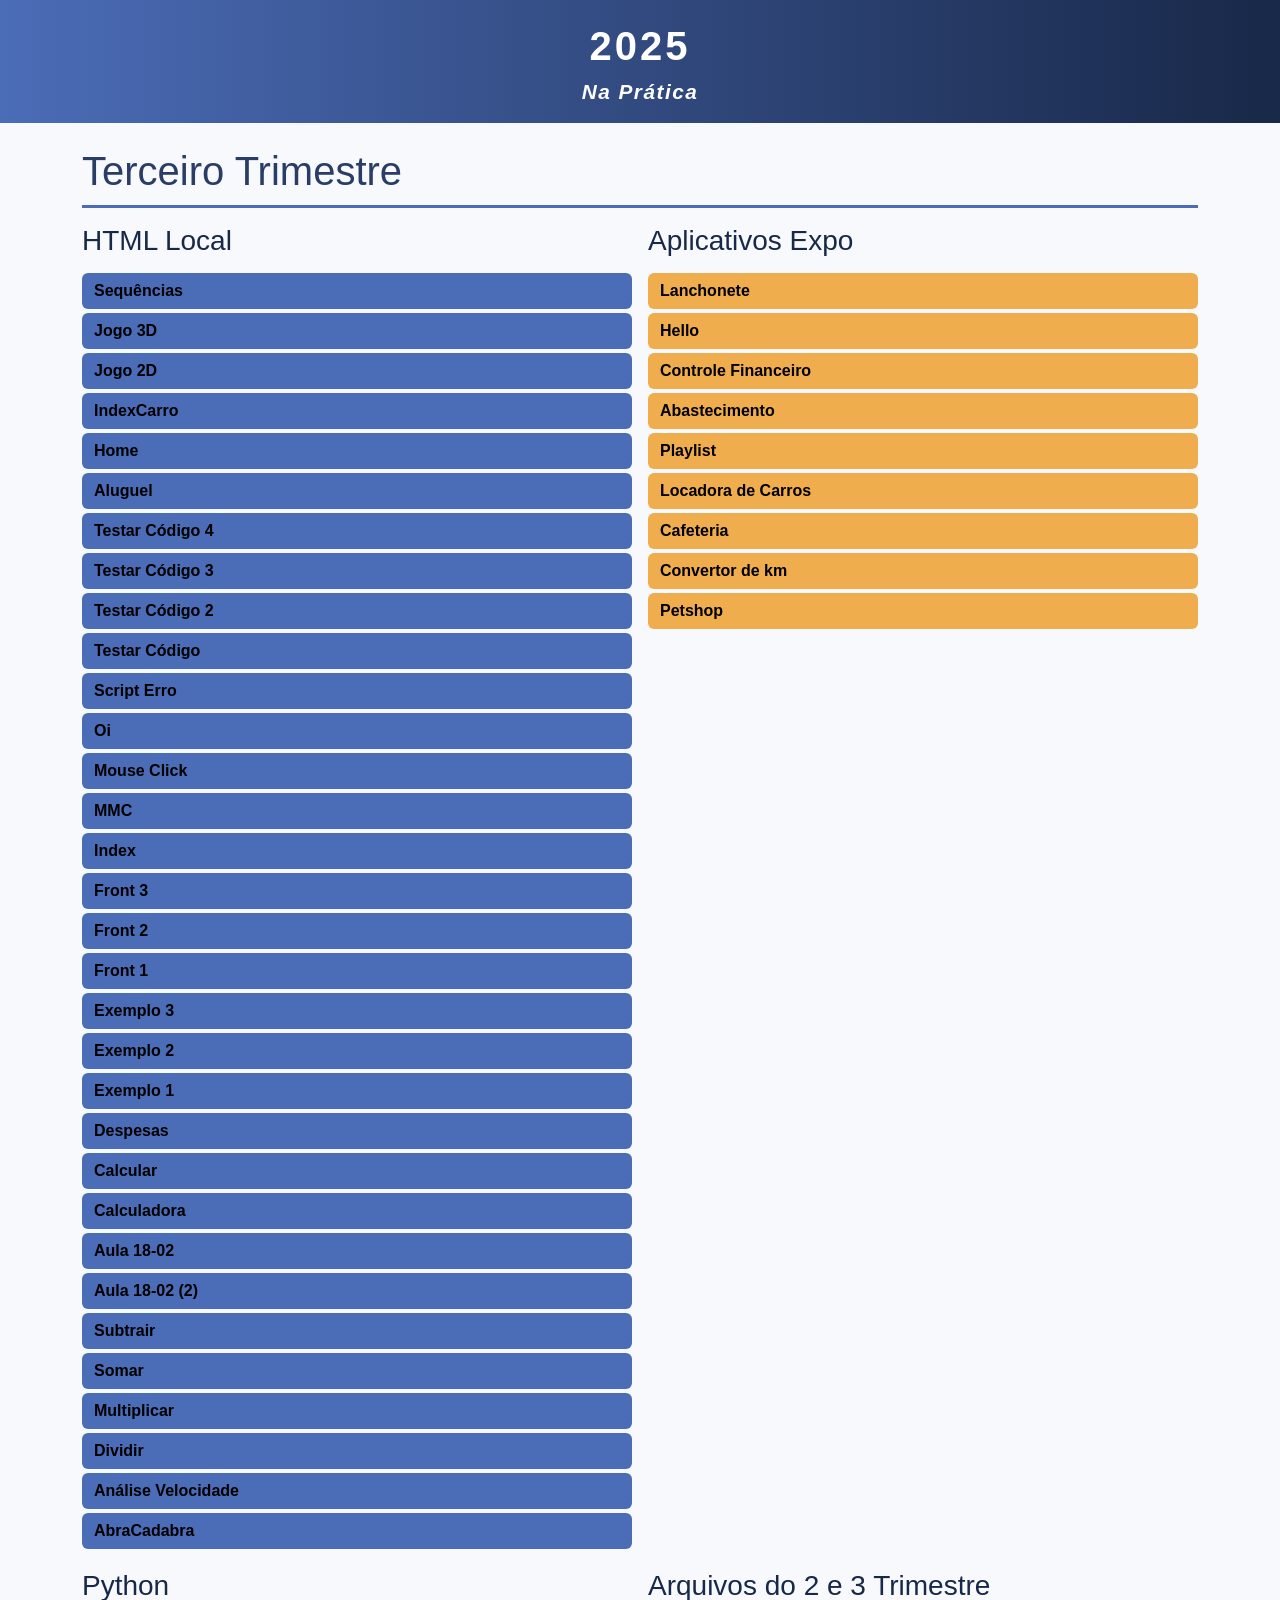
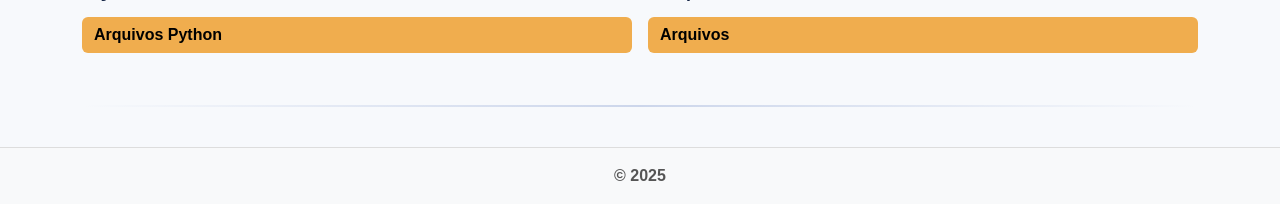
<file: 2025.html>
<!DOCTYPE html>
<html lang="pt-BR">

<head>
    <!-- Metadados e Responsividade -->
    <meta charset="UTF-8">
    <meta name="viewport" content="width=device-width, initial-scale=1.0">
    <title>Aulas 2025</title>

    <!-- Bootstrap CSS e JS -->
    <link href="https://cdn.jsdelivr.net/npm/bootstrap@5.3.3/dist/css/bootstrap.min.css" rel="stylesheet"
        integrity="sha384-QWTKZyjpPEjISv5WaRU9OFeRpok6YctnYmDr5pNlyT2bRjXh0JMhjY6hW+ALEwIH" crossorigin="anonymous">
    <script src="https://cdn.jsdelivr.net/npm/bootstrap@5.3.3/dist/js/bootstrap.bundle.min.js"
        integrity="sha384-YvpcrYf0tY3lHB60NNkmXc5s9fDVZLESaAA55NDzOxhy9GkcIdslK1eN7N6jIeHz"
        crossorigin="anonymous"></script>

    <!-- CSS Customizado -->
    <link rel="stylesheet" href="stylenovo.css">
</head>

<body>

    <!-- HEADER -->
    <header class="bg-light header mb-4">
        <section class="text-center py-3">
            <span class="span-1">2025</span>
            <span class="span-2">Na Prática</span>
        </section>
    </header>

    <!-- MAIN -->
    <main class="container">

        <!-- SEÇÃO 1: Trimestre -->
        <div class="secao-1 mb-5">
            <h1 class="robinho mb-3">Terceiro Trimestre</h1>

            <div class="row g-3">

                <!-- Categoria: HTML do Trimestre -->
                <div class="col-md-6">
                    <h3>HTML Local</h3>
                    <a href="sequencias.html" class="btn btn-info mb-1">Sequências</a>
                    <a href="index7.html" class="btn btn-info mb-1">Jogo 3D</a>
                    <a href="Jogo 2d.html" class="btn btn-info mb-1">Jogo 2D</a>
                    <a href="index2.html" class="btn btn-info mb-1">IndexCarro</a>
                    <a href="home.html" class="btn btn-info mb-1">Home</a>
                    <a href="aluguel.html" class="btn btn-info mb-1">Aluguel</a>
                    <a href="testarcodigo4.html" class="btn btn-info mb-1">Testar Código 4</a>
                    <a href="testarcodigo3.html" class="btn btn-info mb-1">Testar Código 3</a>
                    <a href="testarcodigo2.html" class="btn btn-info mb-1">Testar Código 2</a>
                    <a href="testarcodigo.html" class="btn btn-info mb-1">Testar Código</a>
                    <a href="script erro.html" class="btn btn-info mb-1">Script Erro</a>
                    <a href="Oi.html" class="btn btn-info mb-1">Oi</a>
                    <a href="mouseClick.html" class="btn btn-info mb-1">Mouse Click</a>
                    <a href="mmc.html" class="btn btn-info mb-1">MMC</a>
                    <a href="index.html" class="btn btn-info mb-1">Index</a>
                    <a href="Front3.html" class="btn btn-info mb-1">Front 3</a>
                    <a href="Front2.html" class="btn btn-info mb-1">Front 2</a>
                    <a href="Front1.html" class="btn btn-info mb-1">Front 1</a>
                    <a href="exemplo3.html" class="btn btn-info mb-1">Exemplo 3</a>
                    <a href="exemplo2.html" class="btn btn-info mb-1">Exemplo 2</a>
                    <a href="exemplo1.html" class="btn btn-info mb-1">Exemplo 1</a>
                    <a href="despesas.html" class="btn btn-info mb-1">Despesas</a>
                    <a href="calcular.html" class="btn btn-info mb-1">Calcular</a>
                    <a href="calculadora.html" class="btn btn-info mb-1">Calculadora</a>
                    <a href="aula18-02.html" class="btn btn-info mb-1">Aula 18-02</a>
                    <a href="aula 18-02 2.html" class="btn btn-info mb-1">Aula 18-02 (2)</a>
                    <a href="aula 06-03 subtrair.html" class="btn btn-info mb-1">Subtrair</a>
                    <a href="aula 06-03 somar.html" class="btn btn-info mb-1">Somar</a>
                    <a href="aula 06-03 multiplicar.html" class="btn btn-info mb-1">Multiplicar</a>
                    <a href="aula 06-03 dividir.html" class="btn btn-info mb-1">Dividir</a>
                    <a href="analiseVelo.html" class="btn btn-info mb-1">Análise Velocidade</a>
                    <a href="AbraCadabra.html" class="btn btn-info mb-1">AbraCadabra</a>
                </div>

                <!-- Categoria: Projetos Externos -->
                <div class="col-md-6">
                    <h3>Aplicativos Expo</h3>

                    <a href="https://snack.expo.dev/@jungkookyoon/lanchonete"
                       target="_blank" class="btn btn-warning mb-1">Lanchonete</a>

                    <a href="https://snack.expo.dev/@jungkookyoon/helllo"
                       target="_blank" class="btn btn-warning mb-1">Hello</a>

                    <a href="https://snack.expo.dev/@jungkookyoon/controle-financeiro"
                       target="_blank" class="btn btn-warning mb-1">Controle Financeiro</a>


                    <a href="https://snack.expo.dev/@annasantoss_18/posto"
                       target="_blank" class="btn btn-warning mb-1">Abastecimento</a>

                         <a href="https://snack.expo.dev/@annasantoss_18/playlist"
                       target="_blank" class="btn btn-warning mb-1">Playlist</a>

                         <a href="https://snack.expo.dev/@annasantoss_18/carro"
                       target="_blank" class="btn btn-warning mb-1">Locadora de Carros</a>

                         <a href="https://snack.expo.dev/@annasantoss_18/cafeteria"
                       target="_blank" class="btn btn-warning mb-1">Cafeteria</a>

                         <a href="https://snack.expo.dev/@annasantoss_18/conversor"
                       target="_blank" class="btn btn-warning mb-1">Convertor de km</a>

                         <a href="https://snack.expo.dev/@annasantoss_18/petshop"
                       target="_blank" class="btn btn-warning mb-1">Petshop</a>


                </div>


            <div class="col-md-6">
                <h3>Python</h3>
                <a href="https://drive.google.com/drive/folders/1fTOdJLvELNqWJG5q8TF22J_mwV4LrJrp?usp=sharing"
                   target="_blank" class="btn btn-warning mb-1">Arquivos Python</a>
            </div>
            
<div class="col-md-6">
    <h3>Arquivos do 2 e 3 Trimestre</h3>
    <a href="https://drive.google.com/drive/folders/1tvfnFbKIwULyMcBIdAMPkAcqfyK6zKL1?usp=sharing"
    target="_blank" class="btn btn-warning mb-1">Arquivos</a>
</div>


            </div>
        </div>

        <!-- LINHA DIVISÓRIA -->
        <hr class="linha-divisoria">

        <!-- SCRIPT DE SLIDES (opcional, caso haja slides no site) -->
        <script>
            let slideIndex = 0;
            showSlides();

            function showSlides() {
                let slides = document.getElementsByClassName("mySlides");
                for (let i = 0; i < slides.length; i++) {
                    slides[i].style.display = "none";
                }
                slideIndex++;
                if (slideIndex > slides.length) { slideIndex = 1 }
                if(slides.length > 0) slides[slideIndex - 1].style.display = "block";
                setTimeout(showSlides, 2000);
            }
        </script>

    </main>

    <!-- FOOTER -->
    <footer class="text-center py-3 mt-4 bg-light">
        &copy; 2025
    </footer>

</body>

</html>
</file>
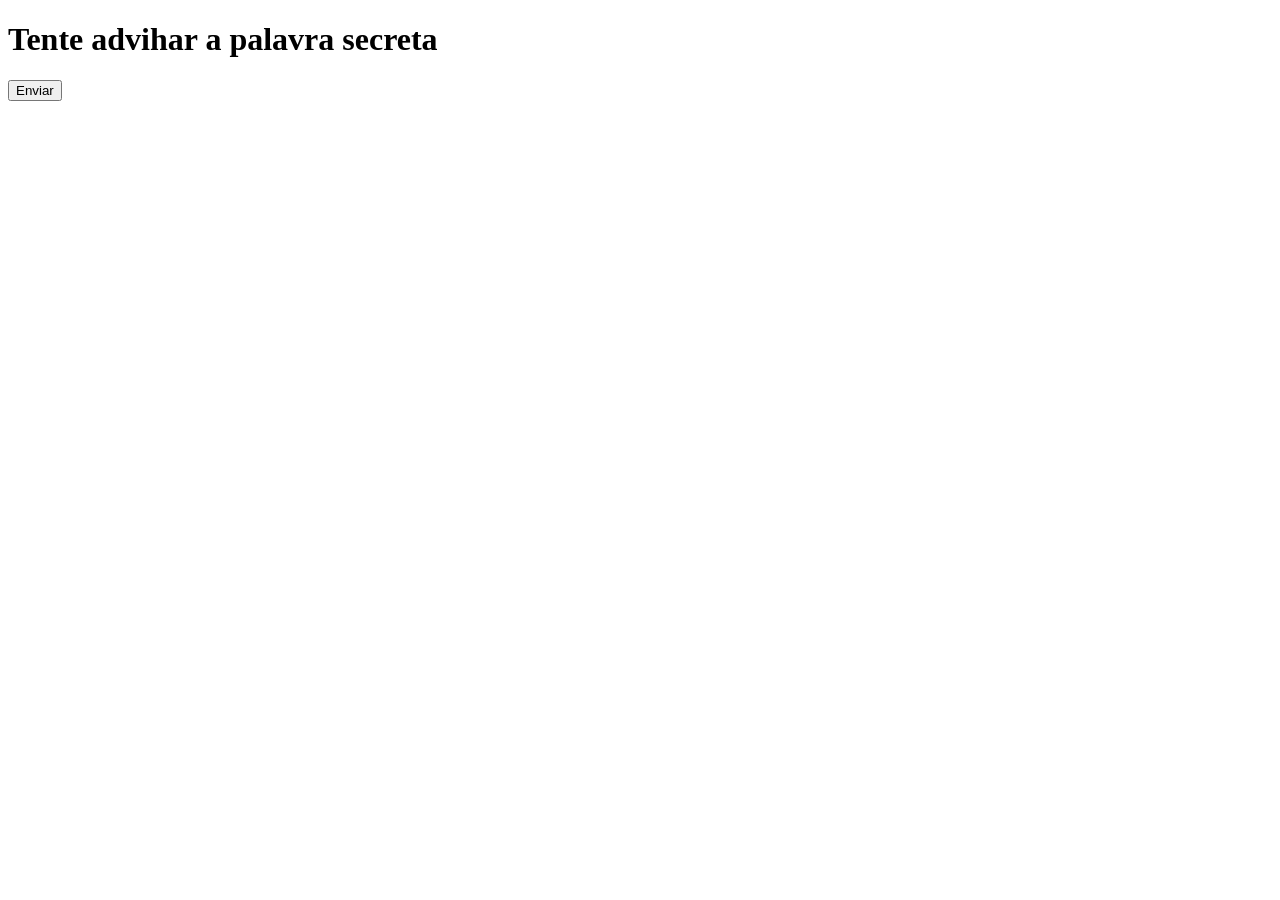
<file: AbraCadabra.html>
<!DOCTYPE html>
<html lang="en">
<head>
    <meta charset="UTF-8">
    <meta name="viewport" content="width=device-width, initial-scale=1.0">
    <title>Jogo da Palavra Secreta</title>
</head>
<body>
    <H1>Tente advihar a palavra secreta</H1>
   <button onclick="verificarPalavra()">Enviar</button> 
   <p id="mensagem"></p>

<script>
      const palavraSecreta = "abracadabra";

      function verificarPalavra(){

      const palavraDigitada = document.getElementById("palavraInput").value.toLowerCase();
      const mensagemElemento = document.getElementById("mensagem");


      if (palavraDigitada === palavraSecreta){
        mensagemElemento.textContent = "Parabens! Voce acertou!";
    }else{
        mensagemElemento.textContent = "Tente novamente.";
     }

      }

</script>
</body>
</html>
</file>
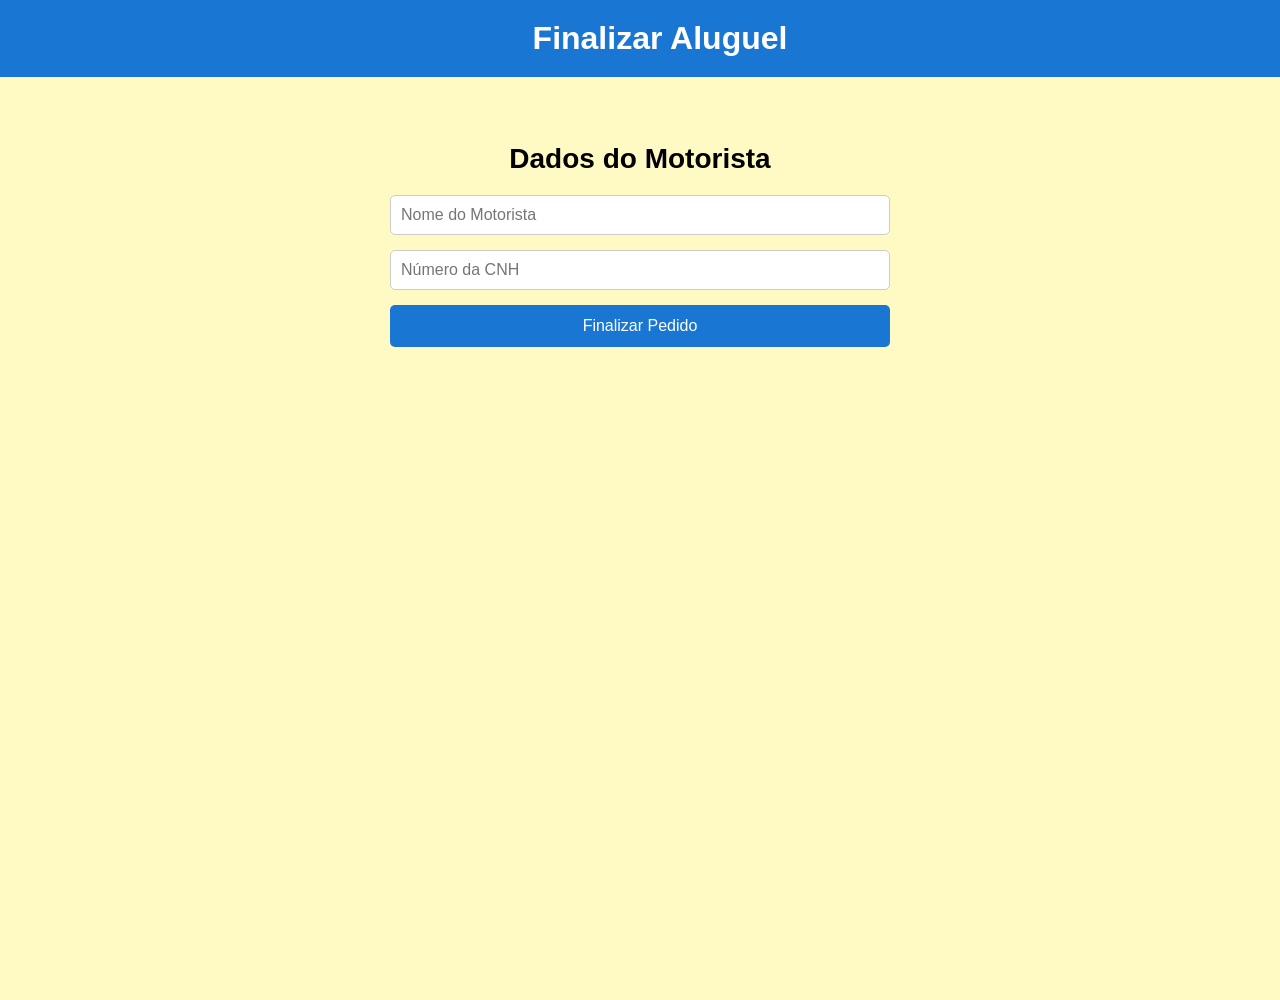
<file: aluguel.html>
<!DOCTYPE html>
<html lang="pt-br">
<head>
  <meta charset="UTF-8">
  <meta name="viewport" content="width=device-width, initial-scale=1.0">
  <title>Finalizar Aluguel</title>
  <link rel="stylesheet" href="style3.css">
  <style>
    body {
      margin: 0;
      font-family: Arial, sans-serif;
      background-color: #fff9c4;
    }

    header {
      background-color: #1976d2;
      color: white;
      padding: 20px;
      text-align: center;
      font-size: 32px;
      font-weight: bold;
      position: fixed;
      width: 100%;
      top: 0;
    }

    main {
      margin-top: 100px;
      padding: 20px;
      max-width: 500px;
      margin-left: auto;
      margin-right: auto;
    }

    h2 {
      font-size: 28px;
      margin-bottom: 20px;
      text-align: center;
    }

    form {
      display: flex;
      flex-direction: column;
      gap: 15px;
    }

    input {
      padding: 10px;
      font-size: 16px;
      border: 1px solid #ccc;
      border-radius: 5px;
    }

    button {
      padding: 12px;
      font-size: 16px;
      background-color: #1976d2;
      color: white;
      border: none;
      border-radius: 5px;
      cursor: pointer;
    }

    button:hover {
      background-color: #125ca1;
    }

    #mensagem {
      margin-top: 20px;
      font-size: 18px;
      color: green;
      text-align: center;
    }
  </style>
</head>
<body>
  <header>Finalizar Aluguel</header>
  <main>
    <h2>Dados do Motorista</h2>
    <form onsubmit="finalizarAluguel(event)">
      <input type="text" id="nome" placeholder="Nome do Motorista" required>
      <input type="text" id="cnh" placeholder="Número da CNH" required>
      <button type="submit">Finalizar Pedido</button>
    </form>
    <p id="mensagem"></p>
  </main>

  <script>
    function finalizarAluguel(event) {
      event.preventDefault();
      const nome = document.getElementById("nome").value;
      const cnh = document.getElementById("cnh").value;

      if (nome.trim() !== "" && cnh.trim() !== "") {
        document.getElementById("mensagem").innerText = "✅ Aluguel efetuado com sucesso!";
      }
    }
  </script>
</body>
</html>
</file>
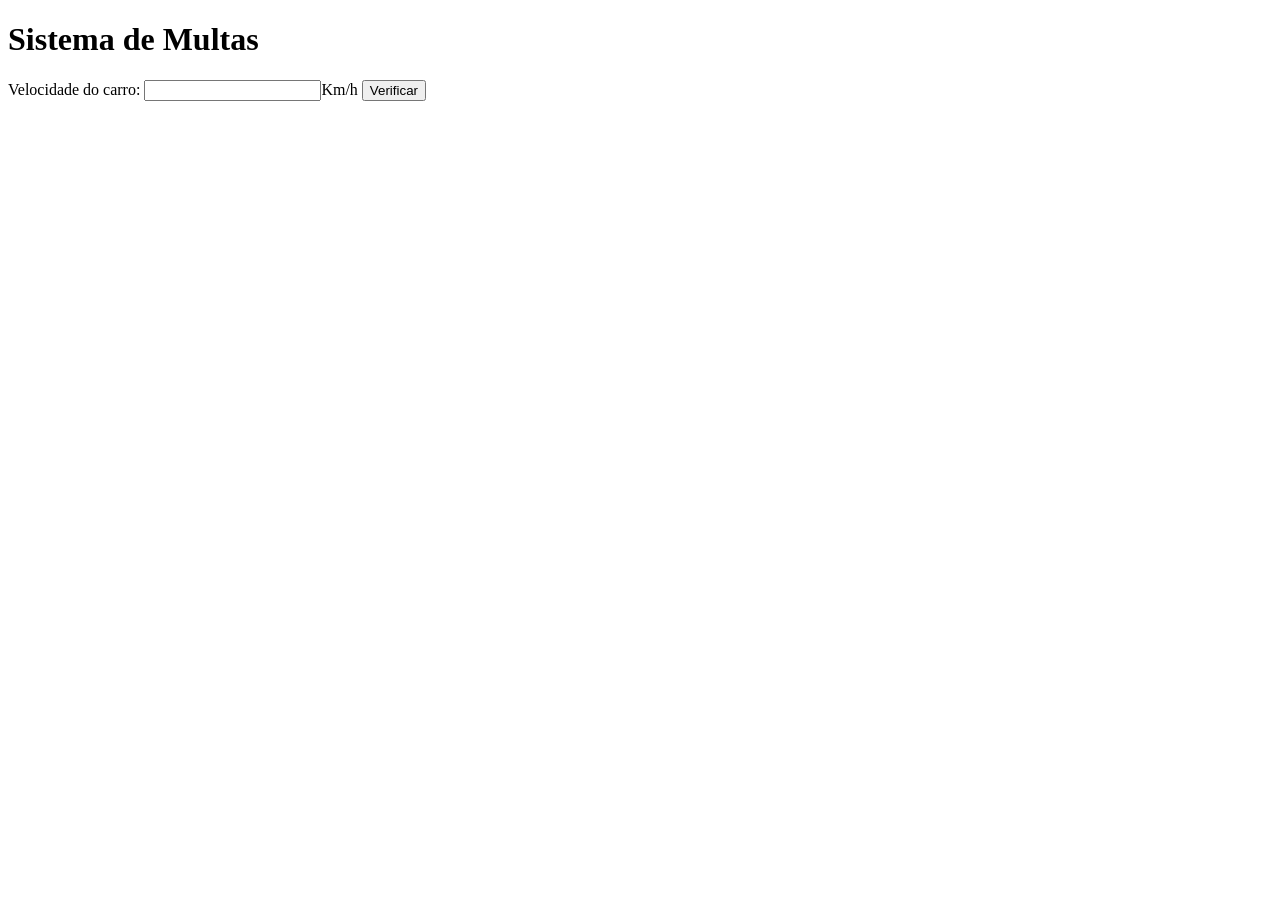
<file: analiseVelo.html>
<!DOCTYPE html>
<html lang="pt-BR">
<head>
<meta charset="UTF-8">
<meta name="viewport" content="width=device-width, initial-scale=1.0">
<meta http-equiv="X-UA-Compatible" content="ie=edge">
<title>Calculando velocidade com funcao SE (if)</title>
</head>
<body>
<h1>Sistema de Multas</h1>
Velocidade do carro: <input type="number" name="txtvel" id="txtvel">Km/h
<input type="button" value="Verificar" onclick="calcular()">
<div id="res">

</div>
<script>
function calcular(){ //criando uma função
var txtv = window.document.querySelector("input#txtvel")//Atribuindo uma variavel
var res = window.document.querySelector("div#res")//atribuindo uma variavel na tela
var vel = Number(txtv.value)//atribuindo uma variavel de numero
res.innerHTML = `<p>Sua velocidade atual é de <strong>${vel}</strong>Km/h.</p>` //imprimindo no HTML
if (vel > 60) { //Condição para imprimir
res.innerHTML += `<p>Você está <strong>multado</strong> por excesso de velocidade` //se tiver certo
}
res.innerHTML += `<p>Dirija sempre com cinto de segurança!` //se tiver errado
}// fim da função.
</script>
</body>
</html>
</file>
<file: stylenovo.css>
/* Reset básico para garantir consistência */
body {
  font-family: 'Segoe UI', Tahoma, Geneva, Verdana, sans-serif;
  background: #f7f9fc;
  color: #333;
  margin: 0;
  padding: 0;
}

/* HEADER */
header.header {
  background: linear-gradient(90deg, #4b6cb7 0%, #182848 100%);
  color: white;
  font-weight: 700;
  letter-spacing: 3px;
}

header .span-1 {
  font-size: 2.5rem;
  display: block;
}

header .span-2 {
  font-size: 1.3rem;
  font-style: italic;
  letter-spacing: 1.5px;
}

/* Títulos */
h1.robinho {
  font-family: 'Arial Black', Gadget, sans-serif;
  color: #2a3d66;
  border-bottom: 3px solid #4b6cb7;
  padding-bottom: 10px;
}

/* Títulos menores */
h3 {
  color: #182848;
  margin-bottom: 15px;
}

/* Botões locais (azuis) */
.btn-info {
  background-color: #4b6cb7;
  border: none;
  font-weight: 600;
  transition: background-color 0.3s ease;
  width: 100%;
  text-align: left;
}

.btn-info:hover, .btn-info:focus {
  background-color: #182848;
  color: #fff;
}

/* Botões externos (amarelos) */
.btn-warning {
  background-color: #f0ad4e;
  border: none;
  font-weight: 600;
  width: 100%;
  text-align: left;
  transition: background-color 0.3s ease;
}

.btn-warning:hover, .btn-warning:focus {
  background-color: #d48806;
  color: #fff;
}

/* Margens entre botões */
.btn.mb-1 {
  margin-bottom: 8px;
}

/* Linha divisória personalizada */
.linha-divisoria {
  border: 0;
  height: 2px;
  background: linear-gradient(to right, transparent, #4b6cb7, transparent);
  margin: 40px 0;
}

/* Footer */
footer {
  font-weight: 600;
  color: #555;
  border-top: 1px solid #ddd;
}

/* Responsividade extra */
@media (max-width: 576px) {
  .btn-info, .btn-warning {
      font-size: 0.9rem;
  }
}
</file>
<file: style3.css>
html,body{height:100%;margin:0;font-family:Inter,system-ui,Arial,Helvetica,sans-serif;}
#container{width:100%;height:100%;display:block;overflow:hidden;position:relative;background:linear-gradient(#87ceeb,#9fd3ff);}
canvas{display:block}
#hud{position:absolute;left:12px;top:12px;color:#fff;font-weight:600;text-shadow:0 2px 6px rgba(0,0,0,.6)}
#score{font-size:18px}
#speed{font-size:14px;margin-top:4px}
#overlay{position:absolute;inset:0;display:flex;align-items:center;justify-content:center;flex-direction:column;background:linear-gradient(0deg,rgba(10,10,10,0.55),rgba(10,10,10,0.25));backdrop-filter:blur(3px)}
#overlay h1{color:#fff;margin-bottom:4px;}
#startBtn{background:#ff5c8a;border:none;color:white;padding:14px 24px;border-radius:12px;font-size:18px;cursor:pointer;box-shadow:0 6px 18px rgba(0,0,0,0.35)}
#hint{color:#fff;margin-top:12px;opacity:.95}
.mobile-note{display:none}
@media (max-width:700px){.mobile-note{display:block;margin-top:8px;font-size:13px}}
#gameover{position:absolute;left:50%;top:40%;transform:translate(-50%,-50%);color:#fff;text-align:center;display:none}
#gameover button{margin-top:12px}
</file>
